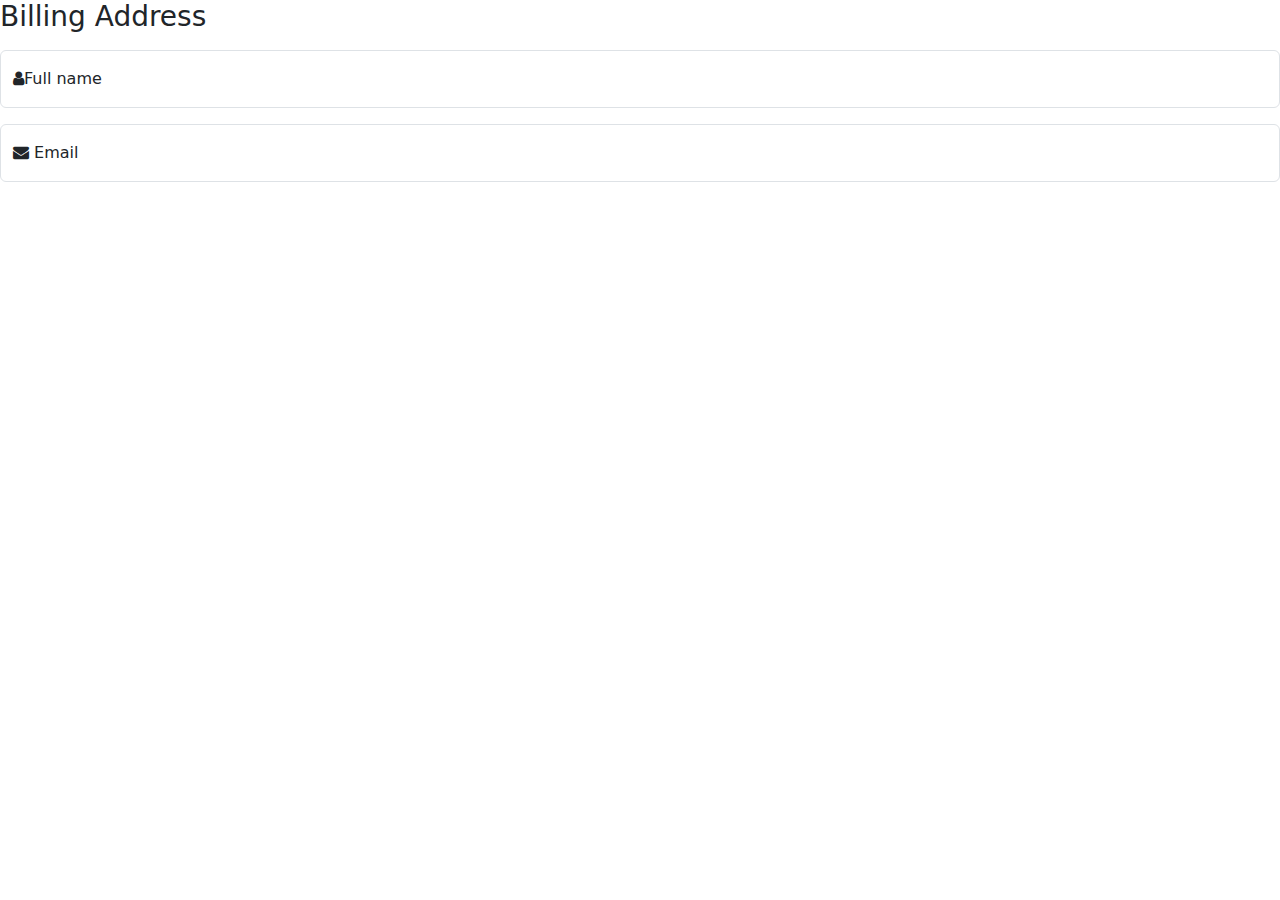
<file: ttamrin form/index.html>
<!DOCTYPE html>
<html lang="en">
  <head>
    <meta charset="UTF-8" />
    <meta name="viewport" content="width=device-width, initial-scale=1.0" />
    <title>Bootstrap Site</title>
    <link
      href="https://cdn.jsdelivr.net/npm/bootstrap@5.3.3/dist/css/bootstrap.min.css"
      rel="stylesheet"
    />
    <script src="https://cdn.jsdelivr.net/npm/bootstrap@5.3.3/dist/js/bootstrap.bundle.min.js"></script>
    <script
      src="https://cdn.jsdelivr.net/npm/popper.js@1.16.0/dist/umd/popper.min.js"
      integrity="sha384-Q6E9RHvbIyZFJoft+2mJbHaEWldlvI9IOYy5n3zV9zzTtmI3UksdQRVvoxMfooAo"
      crossorigin="anonymous"
    ></script>
    <link
      rel="stylesheet"
      href="https://cdnjs.cloudflare.com/ajax/libs/font-awesome/4.7.0/css/font-awesome.min.css"
    />
  </head>
  <body>
    <!-- <div class="container row "> -->
    <!-- <div class="row"> -->
    <!-- <div class="col-md-4"> -->
    <form action="/action_page.php">
      <h3>Billing Address</h3>
      <div class="form-floating mb-3 mt-3">
        <input
          type="text"
          class="form-control"
          id="fname"
          placeholder="John M. Doe"
          name="firstname"
        />
        <label for="fname"> <i class="fa fa-user"></i>Full name</label>
      </div>
      <div class="form-floating mb-3 mt-3">
        <input
          type="text"
          class="form-control"
          id="email"
          placeholder="john@example.com"
        />
        <label for="email"><i class="fa fa-envelope"></i> Email</label>
      </div>
      <!-- </div> -->
      <!-- </div> -->
    </form>
    <!-- </div> -->
  </body>
</html>
</file>
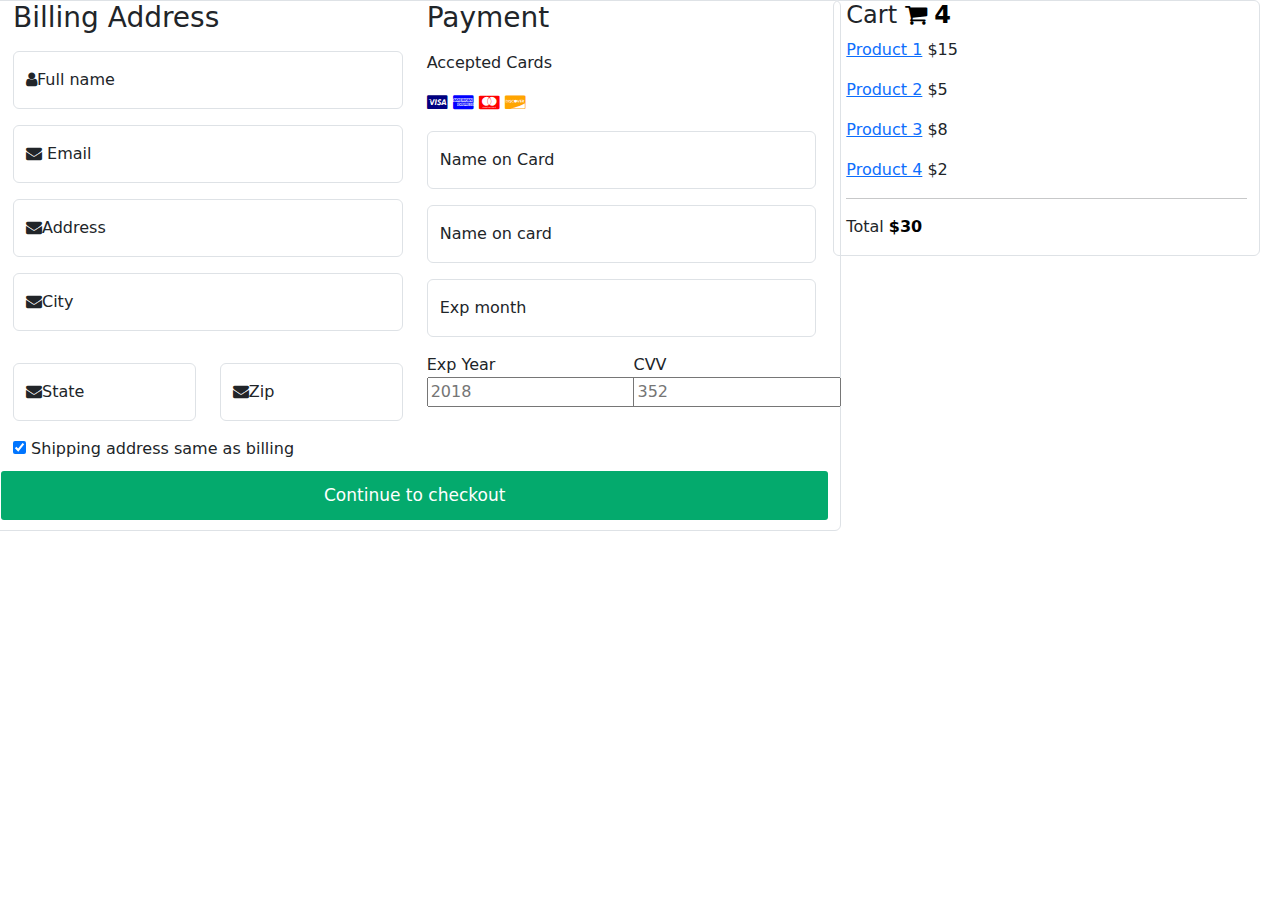
<file: bs5form-main/ttamrin form/index.html>
<!DOCTYPE html>
<html lang="en">
  <head>
    <meta charset="UTF-8" />
    <meta name="viewport" content="width=device-width, initial-scale=1.0" />
    <title>Bootstrap Site</title>
    <link
      href="https://cdn.jsdelivr.net/npm/bootstrap@5.3.3/dist/css/bootstrap.min.css"
      rel="stylesheet"
    />
    <script src="https://cdn.jsdelivr.net/npm/bootstrap@5.3.3/dist/js/bootstrap.bundle.min.js"></script>
    <script
      src="https://cdn.jsdelivr.net/npm/popper.js@1.16.0/dist/umd/popper.min.js"
      integrity="sha384-Q6E9RHvbIyZFJoft+2mJbHaEWldlvI9IOYy5n3zV9zzTtmI3UksdQRVvoxMfooAo"
      crossorigin="anonymous"
    ></script>
    <link
      rel="stylesheet"
      href="https://cdnjs.cloudflare.com/ajax/libs/font-awesome/4.7.0/css/font-awesome.min.css"
    />
    <link rel="stylesheet" href="style/style.css">
  </head>
  <body>
    <div class="container-fluid ">
      <div class="row">
        <div class="col-md-8 row border rounded">
          <div class="col-md-6">
            <form action="/action_page.php">
              <h3>Billing Address</h3>
              <div class="form-floating mb-3 mt-3">
                <input
                  type="text"
                  class="form-control"
                  id="fname"
                  placeholder="John M. Doe"
                  name="firstname"
                  required
                />
                <label for="fname"> <i class="fa fa-user"></i>Full name</label>
              </div>
              <div class="form-floating mb-3 mt-3">
                <input
                  type="text"
                  class="form-control"
                  id="email"
                  placeholder="john@example.com"
                  required
                />
                <label for="email"><i class="fa fa-envelope"></i> Email</label>
              </div>
              <div class="form-floating mb-3 mt-3">
                <input
                  type="text"
                  class="form-control"
                  id="adr"
                  placeholder="542 W. 15th Street"
                  required
                />
                <label for="adr"><i class="fa fa-envelope"></i>Address</label>
              </div>
              <div class="form-floating mb-3 mt-3">
                <input
                  type="text"
                  class="form-control"
                  id="city"
                  placeholder="john@example.com"
                  required
                />
                <label for="city"><i class="fa fa-envelope"></i>City</label>
              </div>
              <div class="row">
                <div class="col-md-6">
                  <div class="form-floating mb-3 mt-3">
                    <input
                      type="text"
                      class="form-control"
                      id="state"
                      placeholder="NY"
                      required
                    />
                    <label for="state"
                      ><i class="fa fa-envelope"></i>State</label
                    >
                  </div>
                </div>
                <!-- </div> -->
                <div class="col-md-6">
                  <div class="form-floating mb-3 mt-3">
                    <input
                      type="text"
                      class="form-control"
                      id="zip"
                      placeholder="10001"
                      required
                    />
                    <label for="zip"><i class="fa fa-envelope"></i>Zip</label>
                  </div>
                </div>
              </div>
        </div>
              <div class="col-md-6">
                <h3>Payment</h3>
                <div class="mb-3 mt-3">
                <label for="fname">Accepted Cards</label>
                </div>
                <div class="icon-container mb-3 mt-3">
                  <i class="fa fa-cc-visa" style="color: navy"></i>
                  <i class="fa fa-cc-amex" style="color: blue"></i>
                  <i class="fa fa-cc-mastercard" style="color: red"></i>
                  <i class="fa fa-cc-discover" style="color: orange"></i>
                </div>
                 <div class="form-floating mb-3 mt-3">
                <input
                  type="text"
                  class="form-control"
                  id="cname"
                  placeholder="1111-2222-3333-4444"
                  name="cardname"
                  required
                />
                <label for="cname"> Name on Card</label>
              </div>
              <div class="form-floating mb-3 mt-3">
                <input
                  type="text"
                  class="form-control"
                  id="ccnum"
                  placeholder="2018"
                  name="ccnum"
                  required
                />
                <label for="cname">Name on card</label>
              </div>
              <div class="form-floating mb-3 mt-3">
                <input
                  type="text"
                  class="form-control"
                  id="xpmonth"
                  placeholder="September"
                  name="xpmonth"
                  required
                />
                <label for="xpmonth">Exp month</label>
              </div>
            <div class="row">
              <div class="col-md-6">
                <label for="expyear">Exp Year</label>
                <input type="text" id="expyear" name="expyear" placeholder="2018">
                
              </div>
              <div class="col-md-6 ">
                 <label for="cvv">CVV</label>
                <input type="text" id="cvv" name="cvv" placeholder="352">
               
              </div>
            </div>
              </div>
              <label>
          <input type="checkbox" checked="checked" name="sameadr"> Shipping address same as billing
        </label>
        <input type="submit" value="Continue to checkout" class="btn">
            </form>
        </div>
        <div class="col-md-4 ms-1 h-50 border  rounded ">
    <div>
      <h4>Cart <span class="price" style="color:black"><i class="fa fa-shopping-cart"></i> <b>4</b></span></h4>
      <p><a href="#">Product 1</a> <span class="price">$15</span></p>
      <p><a href="#">Product 2</a> <span class="price">$5</span></p>
      <p><a href="#">Product 3</a> <span class="price">$8</span></p>
      <p><a href="#">Product 4</a> <span class="price">$2</span></p>
      <hr>
      <p>Total <span class="price" style="color:black"><b>$30</b></span></p>
    </div>
  </div>
      </div>
    </div>

  </body>
</html>
</file>
<file: bs5form-main/ttamrin form/style/style.css>
/* body {
  font-family: Arial;
  font-size: 17px;
  padding: 8px;
} */

* {
  box-sizing: border-box;
}

.btn {
  background-color: #04aa6d;
  color: white;
  padding: 12px;
  margin: 10px 0;
  border: none;
  width: 100%;
  border-radius: 3px;
  cursor: pointer;
  font-size: 17px;
}

.btn:hover {
  background-color: #45a049;
}

/* Responsive layout - when the screen is less than 800px wide, make the two columns stack on top of each other instead of next to each other (also change the direction - make the "cart" column go on top) */
@media (max-width: 800px) {
  .row {
    flex-direction: column-reverse;
  }
  .col-25 {
    margin-bottom: 20px;
  }
}
</file>
